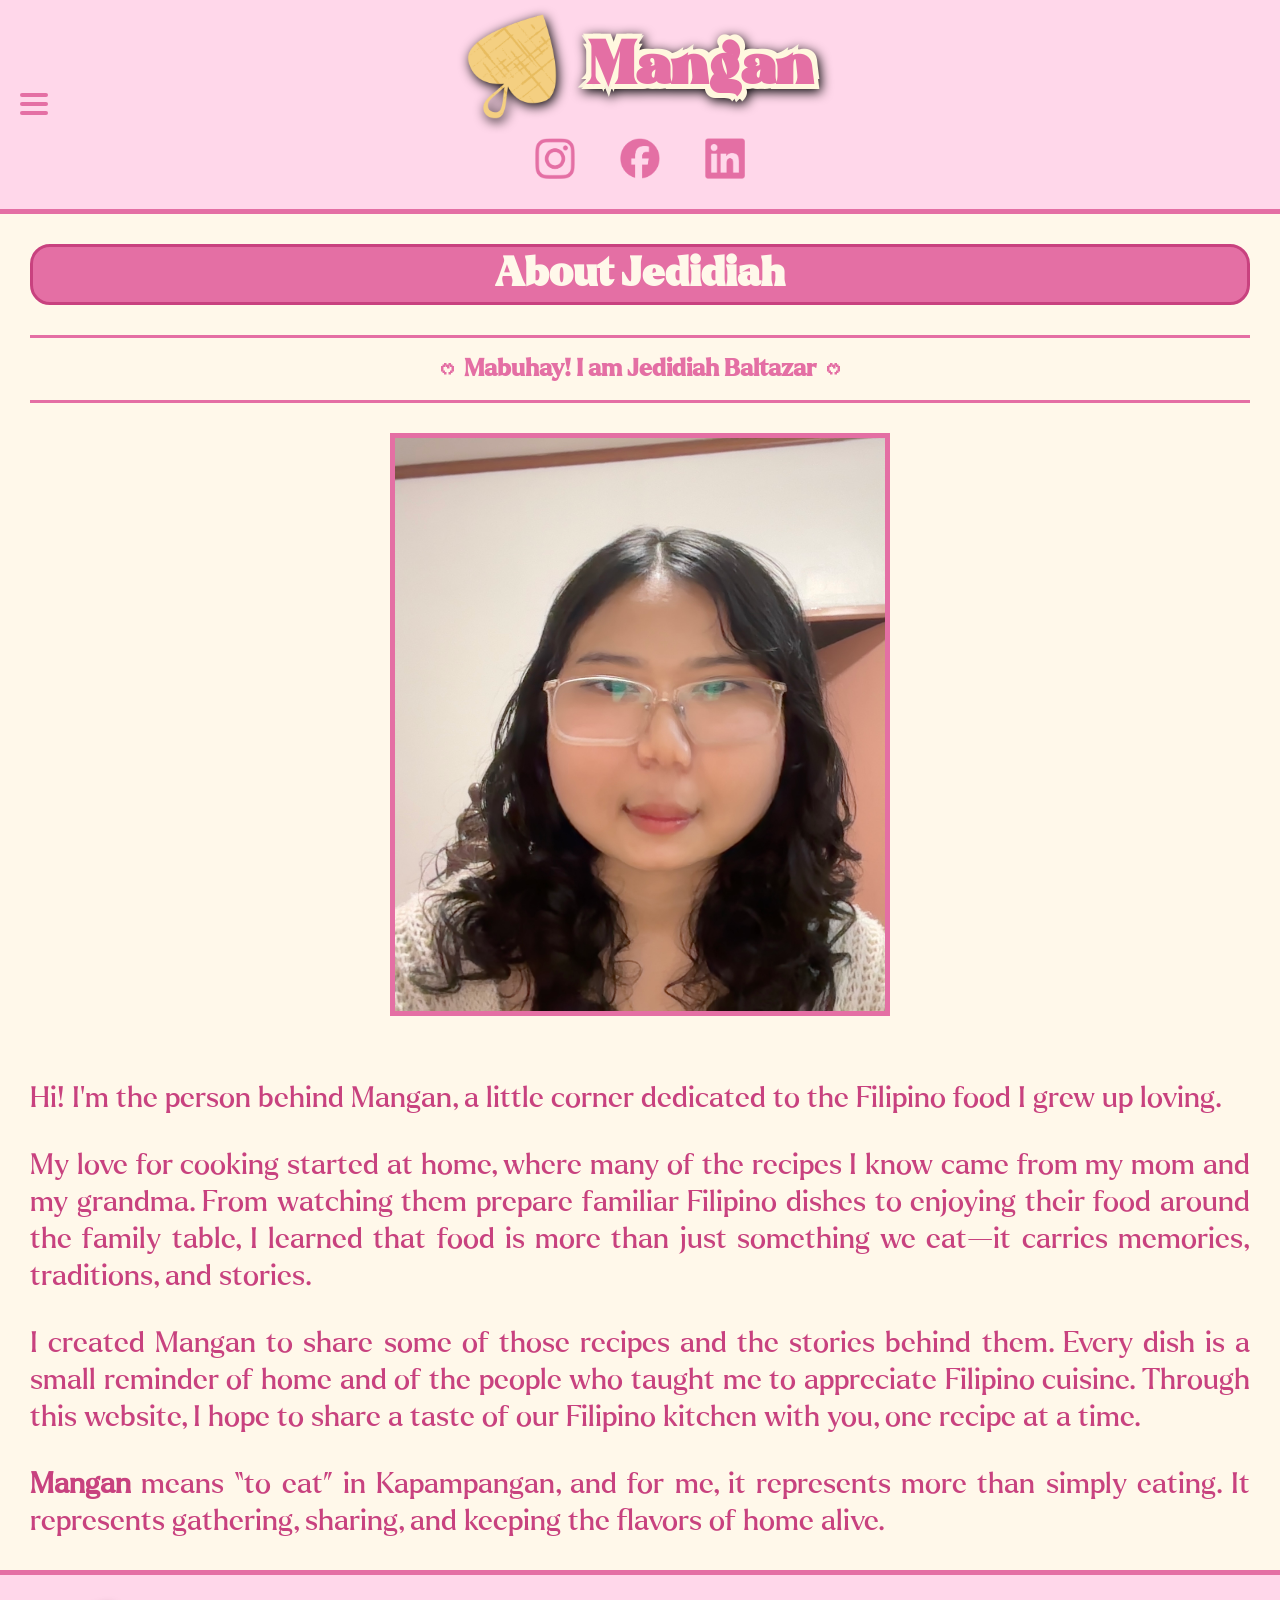
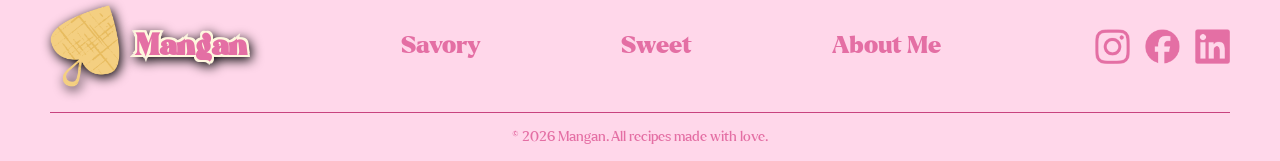
<file: about.html>
<!doctype html>
<html lang="en">
  <head>
    <meta charset="UTF-8" />
    <meta name="viewport" content="width=device-width, initial-scale=1.0" />
    <link rel="styleSheet" href="about.css" />
    <title>Mangan | About Me ᰔ</title>
  </head>

  <body>
    <header>
      <div class="brand">
        <img src="pictures/logoMangan.png" alt="Mangan Logo" />
        <h1 class="titleLogo">Mangan</h1>
      </div>
      <nav>
        <input type="checkbox" id="navToggle" class="navToggleCheckbox" />
        <label for="navToggle" class="menuBtn">
          <span></span>
          <span></span>
          <span></span>
        </label>

        <div class="navigateBars">
          <a class="savoryNav" href="index.html">SAVORY</a>
          <a class="contactNav" href="sweet.html">SWEET</a>
          <a class="aboutNav" href="about.html">ABOUT ME</a>
        </div>

        <div class="socials">
          <a class="igNav" href="https://www.instagram.com/jddiahh/"
            ><img src="pictures/ig.png"
          /></a>
          <a class="fbNav" href="https://www.facebook.com/jddiahh/"
            ><img src="pictures/fb.png"
          /></a>
          <a
            class="linkedInNav"
            href="https://www.linkedin.com/in/jedidiah-baltazar-2284b342a?utm_source=share_via&utm_content=profile&utm_medium=member_ios"
            ><img src="pictures/linkedin.png"
          /></a>
        </div>
      </nav>
    </header>

    <main>
      <h1>About Jedidiah</h1>
      <h2>ᰔ Mabuhay! I am Jedidiah Baltazar ᰔ</h2>

      <section class="wholeDescSection">
        <div class="aboutMePicSection">
          <img
            class="aboutMePic"
            src="pictures/aboutPhoto.jpeg"
            alt="Photo of Jedidiah"
          />
        </div>
        <div class="aboutMeDesc">
          <p>
            Hi! I’m the person behind Mangan, a little corner dedicated to the
            Filipino food I grew up loving.
          </p>
          <p>
            My love for cooking started at home, where many of the recipes I
            know came from my mom and my grandma. From watching them prepare
            familiar Filipino dishes to enjoying their food around the family
            table, I learned that food is more than just something we eat—it
            carries memories, traditions, and stories.
          </p>
          <p>
            I created Mangan to share some of those recipes and the stories
            behind them. Every dish is a small reminder of home and of the
            people who taught me to appreciate Filipino cuisine. Through this
            website, I hope to share a taste of our Filipino kitchen with you,
            one recipe at a time.
          </p>
          <p>
            <strong>Mangan</strong> means “to eat” in Kapampangan, and for me,
            it represents more than simply eating. It represents gathering,
            sharing, and keeping the flavors of home alive.
          </p>
        </div>
      </section>
    </main>

    <footer>
      <div class="footerContent">
        <div class="footerBrand">
          <img src="pictures/logoMangan.png" alt="Mangan Logo" />
          <h1 class="footerLogo">Mangan</h1>
        </div>

        <nav class="footerNav">
          <a href="index.html">Savory</a>
          <a href="sweet.html">Sweet</a>
          <a href="about.html">About Me</a>
        </nav>

        <div class="footerSocials">
          <a class="igNav" href="https://www.instagram.com/jddiahh/"
            ><img src="pictures/ig.png"
          /></a>
          <a class="fbNav" href="https://www.facebook.com/jddiahh/"
            ><img src="pictures/fb.png"
          /></a>
          <a
            class="linkedInNav"
            href="https://www.linkedin.com/in/jedidiah-baltazar-2284b342a?utm_source=share_via&utm_content=profile&utm_medium=member_ios"
            ><img src="pictures/linkedin.png"
          /></a>
        </div>
      </div>

      <p class="footerCopyright">© 2026 Mangan. All recipes made with love.</p>
    </footer>
  </body>
</html>
</file>
<file: about.css>
@font-face {
    font-family: 'stazin' ;
    src: url('fonts/Stazin-Medium.ttf') format('truetype');
}
.stazinfont{
font-family: 'stazin', sans-serif;
}

@font-face {
    font-family: 'larkenReg';
    src: url('fonts/Larken\ Regular.ttf') format('truetype');
}

.larkenRegFont{
    font-family: 'larkenReg', sans-serif;
}

@font-face {
    font-family: 'larkenMed';
    src: url(fonts/Larken\ Medium.ttf) format('truetype');
}

.larkenMedFont{
    font-family: 'larkenMed', sans-serif;
}

@font-face {
    font-family: 'larkenBold';
    src: url(fonts/Larken\ Bold.ttf) format('truetype');
}

.larkenBoldFont{
    font-family: 'larkenBold';
}
@font-face {
    font-family: 'larkenBlack';
    src: url(fonts/Larken\ Black.ttf) format('truetype');
}

.larkenBlackFont{
    font-family: 'larkenBlack';
}

@font-face {
    font-family: 'vidaloka';
    src: url(fonts/Vidaloka-Regular.ttf) format('truetype');
}

.vidalokaFont{
    font-family: 'vidaloka';
}

* {
    box-sizing: border-box;
}

body{ 
    background-color: #fff8ea;
    background-size: cover;
    min-height: 100vh;
    margin: 0;
}

header{
    background-color: #ffd7ea;
    border-bottom: 5px solid #e46fa4;
    width: 100%;
    display: flex;   
    align-items: center;        
    justify-content: space-between;
    flex-wrap: wrap;
    padding: 15px 30px;
 
}

.brand img{
    width: 90px;
        filter: drop-shadow(2px 3px 6px rgba(0, 0, 0.5));
}

.brand{
    display: flex;
    align-items: center;
    gap: 30px;
}
.titleLogo{
    color: #e46fa4;
    font-family: 'stazin', sans-serif;
    font-size: clamp(30px, 8vw, 80px);
    -webkit-text-stroke: 7px #f9f1de;
    paint-order: stroke fill;
        text-shadow:
        5px 5px #fff8df,
        -5px -5px #fff8df,
        5px -5px #fff8df,
        -5px 5px #fff8df;
    filter: drop-shadow(2px 3px 6px rgba(0, 0, 0.5));

}

nav{
    display: flex;
    align-items: center;
    gap: clamp(20px, 5vh,40px);

}

nav a{ 
    border-radius: 20px;
    color:#e46fa4;
    font-family: 'larkenBlack';
    font-size: clamp(20px, 4vh, 24px);
    text-decoration: none;
    white-space: nowrap;
    padding: 20px;
}

nav a:hover{
    color: #c8427f;
    transform:translateY(-2px)
}

.navigateBars {
      padding: 0px;
}


.socials{
    display: flex;
    align-items: center;
    gap: 15px;
}

.socials a:hover {
    transform: translateY(-3px);
}

nav img{
    width: clamp(40px, 1vh, 60px);
}

.navToggleCheckbox{
    display: none;
}

.menuBtn{
    display: none;
    flex-direction: column;
    justify-content: center;
    gap: 5px;
    cursor: pointer;
}

.menuBtn span{
    background-color: #e46fa4;
    border-radius:5px;
    width: 28px;
    height: 4px;

}


main h1{
    text-align: center;
    color: #fff8ea;
    font-family: 'larkenBlack';
    font-size: clamp(20px, 10vh, 40px);
    background-color: #e46fa4;
    border: 3px solid #c8427f;
    margin: 20px;
    border-radius: 20px;

}

main h2{
    text-align: center;
    color: #e46fa4;
    font-family: 'larkenBold';
    border-top: 3px solid #e46fa4;
    border-bottom: 3px solid #e46fa4 ;
    margin: 0 30px;
    padding: 15px;
}

.wholeDescSection{
    display: flex;
    align-items: flex-start;
    gap:40px;
}
main img{
    width: 500px;
    max-width: 100%;
    height: auto;
    margin: 30px;
    border: 5px solid #e46fa4;
}

.aboutMePicSection{
    flex: 0 0 500px;
    display: flex;
    justify-content: flex-start;
}

.aboutmeDesc{
    flex:1
}
.wholeDescSection p{
    display: block;
    color:#c8427f;
    font-family: 'larkenReg';
    font-size: clamp(20px, 10vh, 29px);
    margin: 30px;
}

footer{
    background-color: #ffd7ea;
    padding: 30px 50px 15px;
    color: #e46fa4;
    border-top: 5px solid #e46fa4;
}

.footerContent{
    display: flex;
    align-items: center;
    justify-content: space-between;
    gap: 30px;
    max-width: 1400px;
    margin: 0 auto;
}
.footerBrand{
    display: flex;
    align-items: center;
    gap: 15px;
}

.footerBrand img{
    filter: drop-shadow(2px 3px 6px rgba(0, 0, 0.5));
}
footer img{
    width: 70px;
    height: auto;
}

.footerLogo{
    color: #e46fa4;
    font-family: 'stazin', sans-serif;
    font-size: clamp(30px, 10vw, 40px);
    -webkit-text-stroke: 4px #f9f1de;
    paint-order: stroke fill;
        text-shadow:
        2px 2px #fff8df,
        -2px -2px #fff8df,
        2px -2px #fff8df,
        -2px 2px #fff8df;
    filter: drop-shadow(2px 3px 6px rgba(0, 0, 0.5));
    margin:0;
}

.footerNav{
    display: flex;
    align-items: center;
    justify-content: center;
    gap:100px;
    color: #f9f1de;
    font-family: 'larkenBold';
    font-size: 18px;
    text-decoration: none;
    transition: color 0.3 ease, transform 0.2 ease;

}

.footerNav a:hover {
    color: #c8427f;
    transform:translateY(-2px)
}

.footerSocials{
    display: flex;
    align-items: center;
    gap: 15px;
}

.footerSocials a{
    display: flex;
    transition: transform 0.2s ease;
}

.footerSocials img {
    width: 35px;
    height: 35px;
    object-fit: contain;
}

.footerSocials a:hover {
    transform: translateY(-3px);
}

.footerCopyright{
    text-align: center;
    font-family: 'larkenReg';
    font-size: 14px;
    margin: 25px 0 0;
    padding-top: 15px;
    border-top: 1px solid #c8427f;
}

@media (max-width: 1310px) {
    header {
        position: relative;
        flex-direction: column;
        justify-content: center;
    }

    .menuBtn{
        display: flex;
        position: absolute;
        left: 20px;
        top: 50%;
        transform: translateY(-50%);
    }

    .brand{
        margin: -65px 0;
    }
    .titleLogo{
        text-align: center;
        font-size: 80px;
    }
    nav {
        flex-wrap: wrap;
        justify-content: center;
    }

    .navigateBars{
        display: none;
        position: absolute;
        top: 100%;
        left: 0;
        width: 100%;
        flex-direction: column;
        background-color: #ffd7ea;
        padding: 20px;
        gap: 15px;
        z-index: 10;
    }

    .navToggleCheckbox:checked ~ .navigateBars {
        display: flex;
    }

    .socials{
        display: flex;
        gap:5px;
        margin-bottom: -15px;

    }

    main h1{
    text-align: center;
    font-size: clamp(20px, 10vh, 40px);
    background-color: #e46fa4;
    border: 3px solid #c8427f;
    margin: 30px;
    border-radius: 20px;
}

main h2{
    text-align: center;
    border-top: 3px solid #e46fa4;
    border-bottom: 3px solid #e46fa4 ;
}


.wholeDescSection{
    display: block;
    text-align: center;
    gap:40px;
}

.wholeDescSection p{
    color:#c8427f;
    font-family: 'larkenReg';
    font-size: clamp(20px, 10vh, 29px);
    margin: 30px;
    text-align: justify;
  
}
main img{
    width: 500px;

}

.aboutMePicSection{
    display: block;
    margin: 0 auto;
}
}
</file>
